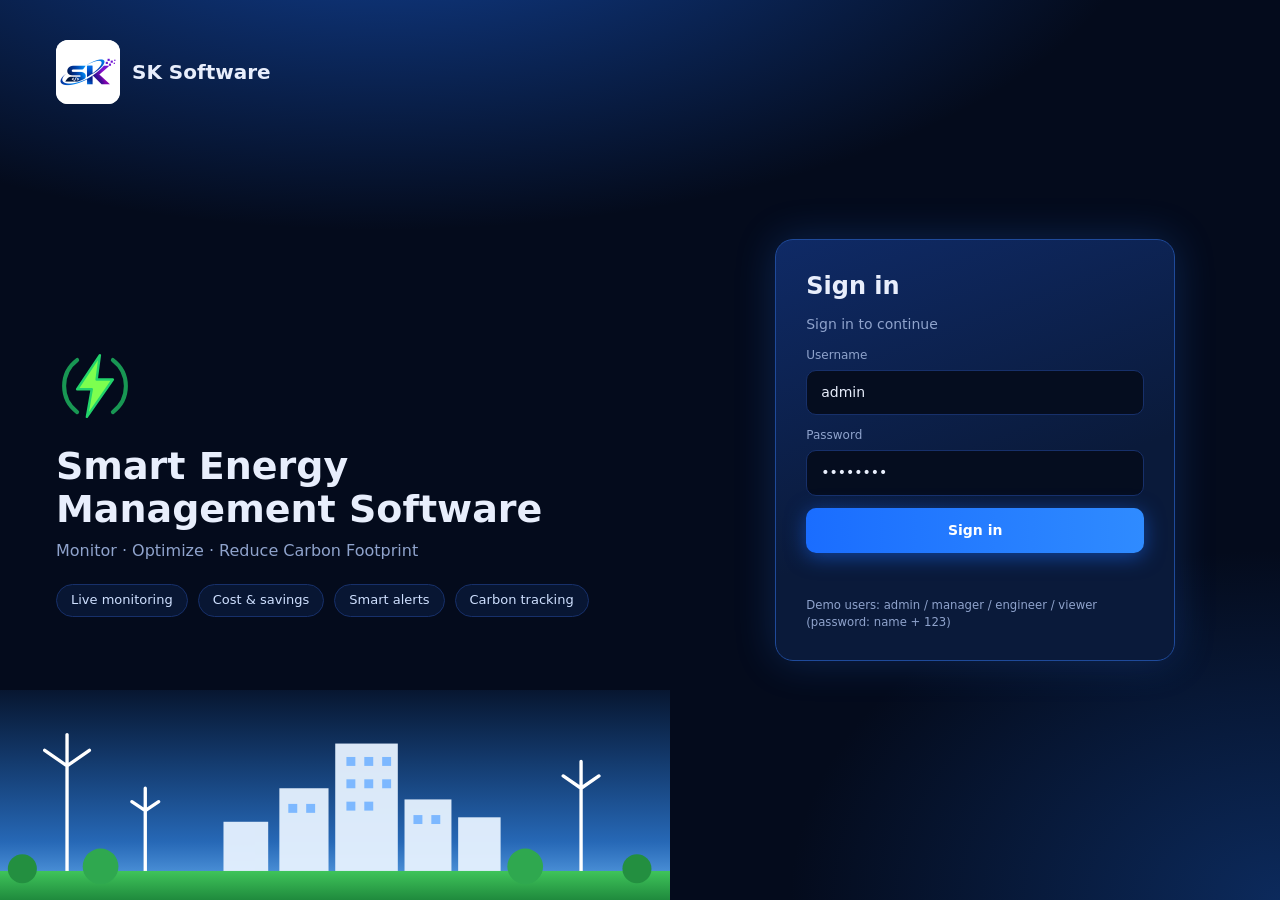
<file: backend_upload/backend_upload/src/main/resources/static/index.html>
<!DOCTYPE html>
<html lang="en"><head><meta charset="utf-8">
    <meta name="viewport" content="width=device-width, initial-scale=1">
    <title>SK Software</title>
    <style>
        :root{--bg:#040b1c;--side:#061026;--card:#0a1a3a;--bd:#17306a;--tx:#e8eefc;--mu:#8fa3cc;--bl:#2f7bff;--gr:#22d36b;--or:#ff9f1c;--pu:#8b5cf6;--rd:#ff4d4f;--yl:#ffc83d;--hl:#1a6dff;color-scheme:dark}
        *{box-sizing:border-box}
        body{margin:0;background:radial-gradient(1100px 420px at 55% -120px,#12439a 0,transparent 70%),radial-gradient(600px 400px at 100% 100%,#0c2a5c 0,transparent 70%),var(--bg);color:var(--tx);font:14px/1.4 "Segoe UI",system-ui,-apple-system,Roboto,Arial,sans-serif}
        svg.i{width:20px;height:20px;fill:none;stroke:currentColor;stroke-width:2;stroke-linecap:round;stroke-linejoin:round;flex:none}
        .app{display:grid;grid-template-columns:240px 1fr;min-height:100vh}
        aside{background:linear-gradient(180deg,#071433,#050d22);border-right:1px solid var(--bd);padding:16px 12px;display:flex;flex-direction:column;gap:6px;position:sticky;top:0;height:100vh;overflow-y:auto}
        .brand{display:flex;align-items:center;gap:10px;font-weight:800;font-size:16px;white-space:nowrap;padding:0 2px 16px}
        .logo{width:54px;height:54px;flex:none;display:grid;place-items:center}
        .logo.fb{border-radius:50%;background:radial-gradient(circle at 35% 30%,#7fd6ff,#1a6dff 60%,#0a2a6b)}
        .logo img{width:100%;height:100%;object-fit:contain;display:block;background:#fff;border-radius:12px}
        nav{display:flex;flex-direction:column;gap:4px}
        nav a{display:flex;gap:12px;align-items:center;padding:11px 14px;border-radius:10px;color:var(--mu);text-decoration:none;font-size:15px}
        nav a:hover{background:rgba(47,123,255,.12);color:#fff}
        nav a.on{background:linear-gradient(90deg,#1a6dff,#2f8bff);color:#fff;box-shadow:0 4px 20px rgba(26,109,255,.55)}
        nav a svg.i{color:#7fb0ff}nav a.on svg.i{color:#fff}
        nav a b{margin-left:auto;background:var(--rd);color:#fff;border-radius:99px;font-size:11px;padding:1px 8px}
        .user{margin-top:auto;display:flex;gap:10px;align-items:center;padding:12px 8px;border-top:1px solid var(--bd)}
        .user i{width:38px;height:38px;border-radius:50%;background:var(--hl);display:grid;place-items:center;font-style:normal;font-weight:700;color:#fff;flex:none}
        .user small{color:var(--mu);display:block}
        .promo{border-radius:12px;padding:14px;background:linear-gradient(170deg,#0b3a2a,#0a2a66 55%,#1f6fd0);border:1px solid #1f4a9a;position:relative;overflow:hidden;height:195px;flex:none}
        .promo b{display:block;font-size:15px;position:relative;z-index:2;padding-left:34px;line-height:1.25}
        .promo small{color:#cfe0ff;font-size:11px;position:relative;z-index:2;display:block;margin-top:4px}
        .promo .lf{position:absolute;left:12px;top:12px;font-size:24px;z-index:2}
        .promo svg.city{position:absolute;left:0;bottom:0;width:100%;height:130px}
        main{padding:16px 22px;display:flex;flex-direction:column;gap:14px;min-width:0}
        header{display:flex;align-items:center;gap:14px}
        header .hl{width:50px;height:50px;flex:none}
        header h1{margin:0;font-size:26px;line-height:1.1}header p{margin:3px 0 0;color:var(--mu)}
        .sp{flex:1}
        .pill{border:1px solid var(--bd);border-radius:99px;padding:6px 14px;color:var(--mu);font-size:13px;white-space:nowrap;display:flex;align-items:center;gap:8px}
        .pill.lv{color:var(--gr);border-color:#1b7a47;background:rgba(34,211,107,.12);font-weight:600}.pill.lv i,.live i{width:9px;height:9px;border-radius:50%;background:var(--gr);box-shadow:0 0 8px var(--gr);animation:pl 1.8s ease-in-out infinite}
        @keyframes pl{50%{opacity:.35}}@media(prefers-reduced-motion:reduce){.pill.lv i,.live i{animation:none}}
        .bell{position:relative;cursor:pointer;color:var(--mu);display:grid;place-items:center;width:38px;height:38px}
        .bell svg.i{width:26px;height:26px}
        .bell b{position:absolute;top:0;right:-2px;background:var(--rd);color:#fff;border-radius:99px;font-size:10px;padding:1px 6px}
        .fs{cursor:pointer;color:var(--mu);background:none;border:0;display:grid;place-items:center;width:38px;height:38px}
        .grid4{display:grid;grid-template-columns:repeat(4,1fr);gap:14px}
        .card{background:var(--card);border:1px solid var(--bd);border-radius:14px;padding:16px;min-width:0;box-shadow:0 6px 24px rgba(0,0,0,.25)}
        .kpi{display:flex;gap:14px;align-items:center;position:relative;overflow:hidden;min-height:100px}
        .kpi .ic{width:58px;height:58px;border-radius:50%;display:grid;place-items:center;font-size:20px;flex:none;color:#fff;font-weight:700;box-shadow:0 0 20px rgba(255,255,255,.25)}
        .kpi .ic svg.i{width:28px;height:28px}
        .kpi .tx{position:relative;z-index:2;min-width:0}
        .kpi small{color:var(--tx);font-size:13px;opacity:.9}
        .kpi strong{display:block;font-size:27px;line-height:1.15;white-space:nowrap}
        .kpi strong em{font-size:15px;font-style:normal;font-weight:500}
        .kpi .d{font-size:12px;font-weight:600;display:block;white-space:nowrap}
        .up{color:var(--gr)}.dn{color:var(--or)}
        .kpi svg.sp2{position:absolute;right:0;bottom:0;width:42%;height:50px;z-index:1}
        .k1{background:linear-gradient(120deg,#1a63ea 0,#0e3384 38%,#0a1d46 100%);border-color:#2f7bff;box-shadow:0 0 24px rgba(47,123,255,.28)}
        .k2{background:linear-gradient(120deg,#12b653 0,#0b5a35 38%,#08261f 100%);border-color:#22d36b;box-shadow:0 0 24px rgba(34,211,107,.25)}
        .k3{background:linear-gradient(120deg,#7c3df0 0,#3b2386 38%,#150f3a 100%);border-color:#8b5cf6;box-shadow:0 0 24px rgba(139,92,246,.28)}
        .k4{background:linear-gradient(120deg,#f0891a 0,#6a3a0c 38%,#2a1708 100%);border-color:#ff9f1c;box-shadow:0 0 24px rgba(255,159,28,.25)}
        .row2{display:grid;grid-template-columns:2fr 1fr;gap:14px}
        .row3{display:grid;grid-template-columns:1.2fr 1.2fr 1fr;gap:14px}
        .ch{display:flex;align-items:center;gap:10px;margin-bottom:10px;flex-wrap:wrap}
        .ch h2{margin:0;font-size:18px;display:flex;align-items:center;gap:10px}
        .ch h2 svg.i{color:var(--bl)}
        .ch a.va{margin-left:auto;color:#4da3ff;text-decoration:none;font-size:14px}
        .tabs{margin-left:auto;display:flex;gap:6px}
        .tabs button{background:transparent;border:1px solid var(--bd);color:var(--mu);border-radius:8px;padding:6px 16px;cursor:pointer;font:inherit}
        .tabs button.on{background:var(--hl);border-color:var(--hl);color:#fff}
        .tabs button:focus-visible,nav a:focus-visible,.btn:focus-visible{outline:2px solid var(--yl);outline-offset:2px}
        .lgd{display:flex;gap:22px;justify-content:center;color:var(--tx);font-size:12px;margin-bottom:4px}
        .lgd i{display:inline-block;width:10px;height:10px;border-radius:50%;margin-right:6px}
        #chartbox{width:100%;position:relative}
        #chart{width:100%;display:block}
        .dn-wrap{display:flex;align-items:center;gap:22px;flex-wrap:wrap;justify-content:center;padding-top:8px}
        .dn-wrap ul{list-style:none;margin:0;padding:0;display:grid;gap:14px}
        .dn-wrap li{display:flex;gap:10px;align-items:center}
        .dn-wrap li i{width:11px;height:11px;border-radius:50%}
        .dn-wrap li b{margin-left:auto;padding-left:26px}
        .mon{display:grid;grid-template-columns:42px 1fr auto auto;gap:6px 14px;align-items:center;padding:9px 0;border-bottom:1px solid var(--bd)}
        .mon:last-child{border:0}
        .mon .em{width:40px;height:40px;border-radius:10px;background:rgba(47,123,255,.14);display:grid;place-items:center;font-size:22px}
        .mon .bar{height:5px;border-radius:9px;background:var(--bd);margin-top:6px;overflow:hidden}
        .mon .bar i{display:block;height:100%;border-radius:9px}
        .tag{padding:6px 14px;border-radius:8px;font-size:12px;font-weight:600;white-space:nowrap}
        .ok{background:rgba(34,211,107,.16);color:var(--gr)}
        .hi{background:rgba(255,159,28,.2);color:var(--or)}
        .live{margin-left:auto;color:var(--gr);font-size:13px;display:flex;align-items:center;gap:6px}
        .live i{width:8px;height:8px;border-radius:50%;background:var(--gr)}
        .al{display:flex;gap:12px;align-items:center;padding:11px 0;border-bottom:1px solid var(--bd)}
        .al:last-child{border:0}
        .al .b{width:38px;height:38px;display:grid;place-items:center;flex:none}
        .al small{color:var(--mu);display:block}
        .al time{margin-left:auto;color:var(--mu);font-size:12px;text-align:right;white-space:nowrap;padding-left:8px}
        .tipc{position:relative;overflow:hidden;display:flex;flex-direction:column}
        .tipc p{font-size:16px;margin:6px 0 16px;max-width:62%;position:relative;z-index:2}
        .tipc .leaf{position:absolute;right:14px;top:50px;font-size:84px;z-index:1;filter:drop-shadow(0 0 22px rgba(34,211,107,.6))}
        .btn{display:block;text-align:center;background:var(--gr);color:#04210f;font-weight:700;border-radius:99px;padding:12px;text-decoration:none;margin-top:auto;position:relative;z-index:2}
        .note{color:var(--mu);font-size:12px;text-align:center;padding:2px 0 8px}
        #tt{position:fixed;pointer-events:none;background:#061026;border:1px solid var(--hl);border-radius:8px;padding:6px 12px;font-size:13px;display:none;z-index:5;text-align:center}
        @media(min-width:1101px) and (max-height:900px){main{padding:10px 20px;gap:10px}header h1{font-size:22px}header .hl{width:42px;height:42px}.kpi{min-height:84px;padding:12px}.kpi .ic{width:48px;height:48px}.kpi strong{font-size:23px}.card{padding:12px}.ch{margin-bottom:6px}.ch h2{font-size:16px}.mon{padding:5px 0}.mon .em{width:34px;height:34px;font-size:18px}.al{padding:6px 0}.al .b{width:30px;height:30px}.tipc p{font-size:14px;margin:2px 0 8px}.tipc .leaf{font-size:60px;top:44px}.btn{padding:9px}.note{padding:0}.dn-wrap{padding-top:0}.dn-wrap ul{gap:10px}nav a{padding:9px 14px}}
        @media(max-width:1100px){.grid4{grid-template-columns:1fr 1fr}.row2,.row3{grid-template-columns:1fr}}
        @media(max-width:760px){.app{grid-template-columns:1fr}aside{position:static;height:auto;flex-direction:row;overflow-x:auto;padding:10px}.brand,.user,.promo{display:none}nav{flex-direction:row}nav a{white-space:nowrap;padding:9px 12px}.grid4{grid-template-columns:1fr}header h1{font-size:20px}header{flex-wrap:wrap}}
    </style></head><body>
<div class="app">
    <aside>
        <div class="brand"><span class="logo"><img src="img/logo.jpg" alt="SK Software" onerror="this.parentNode.classList.add('fb');this.remove()"></span><span>SK Software</span></div>
        <nav>
            <a class="on" href="#dashboard"><svg class="i" viewBox="0 0 24 24"><path d="M3 11l9-8 9 8v10a1 1 0 0 1-1 1h-5v-6H9v6H4a1 1 0 0 1-1-1z"/></svg>Dashboard</a>
            <a href="modules.html#monitor"><svg class="i" viewBox="0 0 24 24"><path d="M13 2L4 14h7l-1 8 9-12h-7z"/></svg>Energy Monitor</a>
            <a href="modules.html#reports"><svg class="i" viewBox="0 0 24 24"><path d="M5 21V11M12 21V4M19 21v-7"/></svg>Reports</a>
            <a href="modules.html#alerts"><svg class="i" viewBox="0 0 24 24"><path d="M6 8a6 6 0 0 1 12 0c0 7 3 9 3 9H3s3-2 3-9M10 21a2 2 0 0 0 4 0"/></svg>Alerts <b id="nb"></b></a>
            <a href="modules.html#optimization"><svg class="i" viewBox="0 0 24 24"><path d="M4 6h8M18 6h2M4 12h2M12 12h8M4 18h10M20 18h0"/><circle cx="15" cy="6" r="2.5"/><circle cx="9" cy="12" r="2.5"/><circle cx="17" cy="18" r="2.5"/></svg>Optimization</a>
            <a href="modules.html#settings"><svg class="i" viewBox="0 0 24 24"><circle cx="12" cy="12" r="3"/><path d="M12 2v3M12 19v3M2 12h3M19 12h3M4.9 4.9l2.1 2.1M17 17l2.1 2.1M4.9 19.1L7 17M17 7l2.1-2.1"/></svg>Settings</a>
            <a href="modules.html#profile"><svg class="i" viewBox="0 0 24 24"><circle cx="12" cy="8" r="4"/><path d="M4 21c0-4 4-6 8-6s8 2 8 6"/></svg>Profile</a>
        </nav>
        <div class="user"><i>U</i><div>User<small>-</small></div></div>
        <div class="promo"><span class="lf">🌿</span><b>Go Green<br>Save Energy</b><small>Build a Sustainable Future</small>
            <svg class="city" viewBox="0 0 220 130" preserveAspectRatio="xMidYMax slice">
                <defs><linearGradient id="sk" x1="0" y1="0" x2="0" y2="1"><stop offset="0" stop-color="#1f6fd0" stop-opacity="0"/><stop offset=".7" stop-color="#4aa3f0"/><stop offset="1" stop-color="#9bd4ff"/></linearGradient>
                    <linearGradient id="gr" x1="0" y1="0" x2="0" y2="1"><stop offset="0" stop-color="#3fc45a"/><stop offset="1" stop-color="#1f8a3d"/></linearGradient></defs>
                <rect width="220" height="130" fill="url(#sk)"/>
                <g fill="#e6f2ff"><rect x="60" y="62" width="22" height="58"/><rect x="86" y="40" width="28" height="80"/><rect x="118" y="70" width="22" height="50"/><rect x="144" y="82" width="20" height="38"/></g>
                <g fill="#7db8ff"><rect x="64" y="68" width="4" height="4"/><rect x="72" y="68" width="4" height="4"/><rect x="64" y="78" width="4" height="4"/><rect x="72" y="78" width="4" height="4"/><rect x="91" y="48" width="4" height="4"/><rect x="99" y="48" width="4" height="4"/><rect x="91" y="60" width="4" height="4"/><rect x="99" y="60" width="4" height="4"/><rect x="91" y="72" width="4" height="4"/><rect x="99" y="72" width="4" height="4"/><rect x="123" y="78" width="4" height="4"/><rect x="131" y="78" width="4" height="4"/></g>
                <g stroke="#fff" stroke-width="2.2" fill="none" stroke-linecap="round"><path d="M22 122V62M22 62l-12-8M22 62l12-8M22 62V44"/><path d="M196 122V70M196 70l-10-7M196 70l10-7M196 70V55"/></g>
                <rect y="112" width="220" height="18" fill="url(#gr)"/>
                <g><circle cx="50" cy="108" r="11" fill="#2fa84f"/><circle cx="172" cy="108" r="11" fill="#2fa84f"/><circle cx="206" cy="110" r="9" fill="#238f40"/><circle cx="8" cy="110" r="9" fill="#238f40"/></g>
            </svg>
        </div>
    </aside>

    <main>
        <header>
            <svg class="hl" viewBox="0 0 48 48" aria-hidden="true"><path d="M13 8a20 20 0 0 0 0 32M35 8a20 20 0 0 1 0 32" fill="none" stroke="#22d36b" stroke-width="2.5" stroke-linecap="round" opacity=".7"/><path d="M27 5L13 26h9l-3 17 16-23h-10z" fill="#7dff4f" stroke="#22d36b" stroke-width="1.5" stroke-linejoin="round"/></svg>
            <div><h1>Smart Energy Management Software</h1><p>Monitor · Optimize · Reduce Carbon Footprint</p></div>
            <span class="sp"></span>
            <span class="pill lv"><i></i>Live</span>
            <span class="pill" id="asof"><svg class="i" viewBox="0 0 24 24" style="width:16px;height:16px"><rect x="3" y="5" width="18" height="16" rx="2"/><path d="M3 10h18M8 3v4M16 3v4"/></svg><span id="clk"></span></span>
            <span class="bell" id="bell" title="Open alerts"><svg class="i" viewBox="0 0 24 24"><path d="M6 8a6 6 0 0 1 12 0c0 7 3 9 3 9H3s3-2 3-9M10 21a2 2 0 0 0 4 0"/></svg><b id="bn"></b></span>
            <button class="fs" id="fs" title="Full screen" aria-label="Full screen"><svg class="i" viewBox="0 0 24 24" style="width:24px;height:24px"><path d="M4 9V4h5M20 9V4h-5M4 15v5h5M20 15v5h-5"/></svg></button>
        </header>

        <section class="grid4" aria-label="Key figures">
            <div class="card kpi k1"><div class="ic" style="background:var(--bl)"><svg class="i" viewBox="0 0 24 24" style="fill:#fff;stroke:#fff"><path d="M13 2L4 14h7l-1 8 9-12h-7z"/></svg></div><div class="tx"><small>Total Energy Usage</small><strong id="v1"></strong><span class="d" id="d1"></span></div><svg class="sp2" id="s1" viewBox="0 0 100 40" preserveAspectRatio="none"></svg></div>
            <div class="card kpi k2"><div class="ic" style="background:var(--gr);font-size:28px">₹</div><div class="tx"><small>Energy Cost</small><strong id="v2"></strong><span class="d" id="d2"></span></div><svg class="sp2" id="s2" viewBox="0 0 100 40" preserveAspectRatio="none"></svg></div>
            <div class="card kpi k3"><div class="ic" style="background:var(--pu)">🌿</div><div class="tx"><small>Energy Savings (potential)</small><strong id="v3"></strong><span class="d" id="d3"></span></div><svg class="sp2" id="s3" viewBox="0 0 100 40" preserveAspectRatio="none"></svg></div>
            <div class="card kpi k4"><div class="ic" style="background:var(--or);font-size:16px">CO₂</div><div class="tx"><small>Carbon Footprint</small><strong id="v4"></strong><span class="d" id="d4"></span></div><svg class="sp2" id="s4" viewBox="0 0 100 40" preserveAspectRatio="none"></svg></div>
        </section>

        <section class="row2">
            <div class="card">
                <div class="ch"><h2><svg class="i" viewBox="0 0 24 24"><path d="M5 21V11M12 21V4M19 21v-7"/></svg>Energy Consumption Overview</h2><div class="tabs" id="tabs"></div></div>
                <div class="lgd"><span><i style="background:var(--bl)"></i>Energy Usage (kWh)</span><span><i style="background:var(--gr)"></i>Target Usage</span></div>
                <div id="chartbox"><svg id="chart" role="img" aria-label="Energy consumption chart"></svg></div>
            </div>
            <div class="card">
                <div class="ch"><h2><svg class="i" viewBox="0 0 24 24"><path d="M21 12A9 9 0 1 1 12 3v9z"/><path d="M15 3.5A9 9 0 0 1 20.5 9H15z"/></svg>Energy Distribution</h2></div>
                <div class="dn-wrap"><svg id="donut" width="190" height="190" viewBox="0 0 190 190" role="img" aria-label="Energy share by load type"></svg><ul id="dl"></ul></div>
            </div>
        </section>

        <section class="row3">
            <div class="card"><div class="ch"><h2><svg class="i" viewBox="0 0 24 24"><path d="M5 21V11M12 21V4M19 21v-7"/></svg>Real-Time Monitoring</h2><span class="live"><i></i>Live</span></div><div id="mon"></div></div>
            <div class="card"><div class="ch"><h2><svg class="i" viewBox="0 0 24 24"><path d="M6 8a6 6 0 0 1 12 0c0 7 3 9 3 9H3s3-2 3-9M10 21a2 2 0 0 0 4 0"/></svg>Recent Alerts</h2><a class="va" href="modules.html#alerts">View All →</a></div><div id="al"></div></div>
            <div class="card tipc"><span class="leaf">🌱</span><div class="ch"><h2>💡 Energy Saving Tips</h2></div><p id="tip"></p><a class="btn" href="modules.html#optimization">View Recommendations →</a></div>
        </section>
        <div class="note">Source: steel-industry dataset replayed to 2026 timestamps (meter MTR-001). Cost assumes a sample tariff of ₹<span id="tar"></span>/kWh. Savings are rule-based estimates and the department split is a simulated allocation of meter MTR-001. Figures cover the last 30 days. Data through <span id="thru"></span>.</div>
    </main></div>
<div id="tt"></div>
<script>
    const TOKEN=localStorage.getItem('token');
    if(!TOKEN)location.href='login.html';
    fetch('/api/dashboard',{headers:{Authorization:'Bearer '+TOKEN}}).then(r=>{if(r.status==401){localStorage.clear();location.href='login.html';throw 0}return r.json()}).then(D=>{
    const $=id=>document.getElementById(id),n=x=>Number(x).toLocaleString('en-IN');
    $('thru').textContent=D.end;$('tar').textContent=D.tar;
    const tick=()=>{$('clk').textContent=new Date().toLocaleString('en-US',{weekday:'short',month:'short',day:'2-digit',year:'numeric',hour:'2-digit',minute:'2-digit'}).replace(',',',').replace(/,([^,]*)$/,'  $1')};tick();setInterval(tick,20000);
    const C=D.cards,pc=(p,good)=>`<span class="${(p>=0)===good?'up':'dn'}">${p>=0?'↑':'↓'} ${Math.abs(p)}%</span>`;
    $('v1').innerHTML=n(C.kwh)+' <em>kWh</em>';$('d1').innerHTML=pc(C.kwhp,false)+' vs last 30d';
    $('v2').textContent='₹ '+n(C.cost);$('d2').innerHTML=pc(C.costp,false)+' vs last 30d';
    $('v3').textContent=C.savings+'%';$('d3').innerHTML='<span class="up">≈ ₹ '+n(C.savingsInr)+' / month possible</span>';
    $('v4').innerHTML=C.co2+' <em>tCO₂</em>';$('d4').innerHTML=pc(C.co2p,false)+' vs last 30d';

    function smooth(pts){const n=pts.length;if(n<3)return 'M'+pts.map(p=>p.join(',')).join('L');
    const dx=[],m=[],t=[];
    for(let i=0;i<n-1;i++){dx[i]=pts[i+1][0]-pts[i][0];m[i]=(pts[i+1][1]-pts[i][1])/(dx[i]||1)}
    t[0]=m[0];t[n-1]=m[n-2];
    for(let i=1;i<n-1;i++)t[i]=m[i-1]*m[i]<=0?0:(m[i-1]+m[i])/2;
    for(let i=0;i<n-1;i++){if(m[i]===0){t[i]=0;t[i+1]=0}else{const a=t[i]/m[i],b=t[i+1]/m[i],h=Math.hypot(a,b);if(h>3){t[i]=3*a/h*m[i];t[i+1]=3*b/h*m[i]}}}
    let d='M'+pts[0][0]+','+pts[0][1];
    for(let i=0;i<n-1;i++)d+=`C${pts[i][0]+dx[i]/3},${pts[i][1]+t[i]*dx[i]/3} ${pts[i+1][0]-dx[i]/3},${pts[i+1][1]-t[i+1]*dx[i]/3} ${pts[i+1][0]},${pts[i+1][1]}`;
    return d}

    function spark(id,col){const v=C.spark,mn=Math.min(...v),mx=Math.max(...v);
    const pts=v.map((y,i)=>[i/(v.length-1)*100,34-(y-mn)/(mx-mn||1)*26]),d=smooth(pts);
    $(id).innerHTML=`<defs><linearGradient id="g${id}" x1="0" y1="0" x2="0" y2="1"><stop offset="0" stop-color="${col}" stop-opacity=".45"/><stop offset="1" stop-color="${col}" stop-opacity="0"/></linearGradient></defs><path d="${d}L100,40L0,40Z" fill="url(#g${id})"/><path d="${d}" fill="none" stroke="${col}" stroke-width="2.2" vector-effect="non-scaling-stroke"/>`}
    spark('s1','#4da3ff');spark('s2','#3df08a');spark('s3','#b39bff');spark('s4','#ffb347');
    $('nb').textContent=$('bn').textContent=D.openAlerts>99?'99+':D.openAlerts;
    $('bell').onclick=()=>location.href='modules.html#alerts';
    $('fs').onclick=()=>{document.fullscreenElement?document.exitFullscreen():document.documentElement.requestFullscreen()};

    // chart (drawn at real pixel size so text is never stretched)
    let cur=D.ch['1W']?'1W':Object.keys(D.ch)[0];const tabs=$('tabs');
    Object.keys(D.ch).filter(k=>D.ch[k].v.length>1).forEach(k=>{const b=document.createElement('button');b.textContent=k;b.onclick=()=>{cur=k;draw()};tabs.appendChild(b)});
    function draw(){[...tabs.children].forEach(b=>b.classList.toggle('on',b.textContent==cur));
    const H=Math.max(170,Math.min(270,window.innerHeight-600)),s=D.ch[cur],box=$('chartbox'),W=Math.max(300,box.clientWidth),L=48,B=28,T=12,R=14,v=s.v;
    const raw=Math.max(...v)*1.05,mag=Math.pow(10,Math.floor(Math.log10(raw/4))),stp=[1,2,2.5,5,10].map(f=>f*mag).find(x=>x*4>=raw),mx=stp*4,avg=v.reduce((a,b)=>a+b,0)/v.length;
    const X=i=>L+i/(v.length-1||1)*(W-L-R),Y=y=>T+(1-y/mx)*(H-T-B);
    const ch=$('chart');box.style.height=H+'px';ch.style.height=H+'px';ch.setAttribute('viewBox',`0 0 ${W} ${H}`);
    let g='<defs><linearGradient id="ar" x1="0" y1="0" x2="0" y2="1"><stop offset="0" stop-color="#2f7bff" stop-opacity=".7"/><stop offset="1" stop-color="#1a3f9c" stop-opacity=".08"/></linearGradient></defs>';
    for(let i=0;i<=4;i++){const y=mx*i/4;g+=`<line x1="${L}" x2="${W-R}" y1="${Y(y)}" y2="${Y(y)}" stroke="#17306a" stroke-width="1" stroke-dasharray="${i?'0':'0'}" opacity="${i?.7:1}"/><text x="${L-8}" y="${Y(y)+4}" text-anchor="end" fill="#8fa3cc" font-size="12">${y>=1000?(y/1000).toFixed(1).replace('.0','')+'k':Math.round(y)}</text>`}
    const step=Math.ceil(v.length/8);
    s.l.forEach((t,i)=>{if(i%step==0)g+=`<text x="${X(i)}" y="${H-8}" text-anchor="middle" fill="#8fa3cc" font-size="12">${t}</text>`});
    const pts=v.map((y,i)=>[X(i),Y(y)]),line=smooth(pts);
    g+=`<path d="${line}L${X(v.length-1)},${Y(0)}L${L},${Y(0)}Z" fill="url(#ar)"/><path d="${line}" fill="none" stroke="#3b8bff" stroke-width="2.5" stroke-linecap="round"/>`;
    g+=`<line x1="${L}" x2="${W-R}" y1="${Y(avg)}" y2="${Y(avg)}" stroke="#22d36b" stroke-width="2" stroke-dasharray="6 5"/>`;
    const pk=v.indexOf(Math.max(...v)),dots=v.length>16?[]:v.map((_,i)=>i);if(!dots.includes(pk))dots.push(pk);
    dots.forEach(i=>{const hot=i==pk;g+=`<circle cx="${X(i)}" cy="${Y(v[i])}" r="${hot?7:4}" fill="${hot?'#fff':'#2f7bff'}" stroke="#3b8bff" stroke-width="${hot?3:1.5}" pointer-events="none"/>`});
    v.forEach((y,i)=>{g+=`<circle cx="${X(i)}" cy="${Y(y)}" r="12" fill="transparent" data-i="${i}"/>`});
    const px=X(pk),py=Y(v[pk]),bw=104,bx=Math.min(Math.max(px-bw/2,L),W-R-bw),by=Math.max(py-58,T);
    g+=`<g id="pin" pointer-events="none"><line x1="${px}" x2="${px}" y1="${py}" y2="${Y(0)}" stroke="#3b8bff" stroke-width="1" stroke-dasharray="3 4" opacity=".6"/><rect x="${bx}" y="${by}" width="${bw}" height="42" rx="8" fill="#061026" stroke="#1a6dff"/><text x="${bx+bw/2}" y="${by+18}" text-anchor="middle" fill="#fff" font-size="14" font-weight="700">${n(v[pk])} kWh</text><text x="${bx+bw/2}" y="${by+34}" text-anchor="middle" fill="#8fa3cc" font-size="11">${s.l[pk]} · peak</text></g>`;
    ch.innerHTML=g;const tt=$('tt');
    ch.querySelectorAll('circle[data-i]').forEach(c=>{c.onmousemove=e=>{const i=+c.dataset.i;$('pin').style.display='none';tt.style.display='block';tt.style.left=e.clientX+14+'px';tt.style.top=e.clientY-52+'px';tt.innerHTML=`<b>${n(v[i])} kWh</b><br><span style="color:#8fa3cc">${s.l[i]}</span>`};c.onmouseleave=()=>{tt.style.display='none';$('pin').style.display=''}})}
    draw();let rt;window.addEventListener('resize',()=>{clearTimeout(rt);rt=setTimeout(draw,120)});

    // donut
    const dcol=['#2f7bff','#ff9f1c','#22d36b','#8b5cf6'],dem={Production:'🏭',HVAC:'❄️',Lighting:'💡',Others:'⚙️'};
    let a0=-Math.PI/2,ds='',dl='';const cx=95,r=70;
    D.dep.forEach((d,k)=>{const p=d.pct,a1=a0+p/100*2*Math.PI,lg=p>50?1:0,col=dcol[k%4];
    ds+=`<path d="M${cx+r*Math.cos(a0)} ${cx+r*Math.sin(a0)} A${r} ${r} 0 ${lg} 1 ${cx+r*Math.cos(a1)} ${cx+r*Math.sin(a1)}" fill="none" stroke="${col}" stroke-width="26"/>`;a0=a1;
    dl+=`<li><i style="background:${col}"></i>${d.name}<b>${p}%</b></li>`});
    $('donut').innerHTML=ds+`<text x="95" y="93" text-anchor="middle" fill="#e8eefc" font-size="22" font-weight="700">100%</text><text x="95" y="112" text-anchor="middle" fill="#8fa3cc" font-size="12">Total Usage</text>`;$('dl').innerHTML=dl;

    // monitoring
    $('mon').innerHTML=D.dep.map((d,k)=>{const hi=d.status=='High Load',w=Math.min(100,d.usedPercent||60);
    return `<div class="mon"><span class="em" style="background:${dcol[k%4]}33;box-shadow:inset 0 0 0 1px ${dcol[k%4]}66">${dem[d.name]||'🏢'}</span><div>${d.name}<div class="bar"><i style="width:${w}%;background:${hi?'var(--or)':dcol[k%4]}"></i></div></div><div style="text-align:right">${n(d.kwhToday)} kWh</div><span class="tag ${hi?'hi':'ok'}">${d.status}</span></div>`}).join('');

    // alerts
    const tri=(c,f)=>`<svg viewBox="0 0 24 24" width="34" height="34"><path d="M12 3L2 21h20z" fill="${c}" stroke="${c}" stroke-width="2" stroke-linejoin="round"/><path d="M12 9.5v5M12 17.6h.01" stroke="${f}" stroke-width="2.4" stroke-linecap="round"/></svg>`;
    const ic={r:['r',tri('#ff4d4f','#fff')],y:['y',tri('#ffc83d','#4a3200')],b:['b2','<svg viewBox="0 0 24 24" width="34" height="34"><circle cx="12" cy="12" r="10" fill="#1a8cff"/><path d="M12 11v6M12 7.4h.01" stroke="#fff" stroke-width="2.4" stroke-linecap="round"/></svg>']};
    $('al').innerHTML=D.al.map(a=>`<div class="al ${ic[a.k][0]}"><span class="b">${ic[a.k][1]}</span><div>${a.a}<small>${a.b}</small></div><time>${a.t}</time></div>`).join('');
    $('tip').textContent=D.tip;

    const fn=localStorage.getItem('fullName')||'User',rl=localStorage.getItem('role')||'';
    document.querySelector('.user').innerHTML='<i>'+fn.split(' ').map(w=>w[0]).join('').slice(0,2)+'</i><div>'+fn+'<small>'+rl+'</small></div>';
    const Q=15*60*1000;setTimeout(()=>location.reload(),Q-(Date.now()%Q)+3000); // refresh at every :00 :15 :30 :45
    }).catch(e=>{if(e)document.querySelector('main').insertAdjacentHTML('afterbegin','<div class="card">Cannot load data from the API. Is the Spring Boot server running?</div>')});
</script></body></html>
</file>
